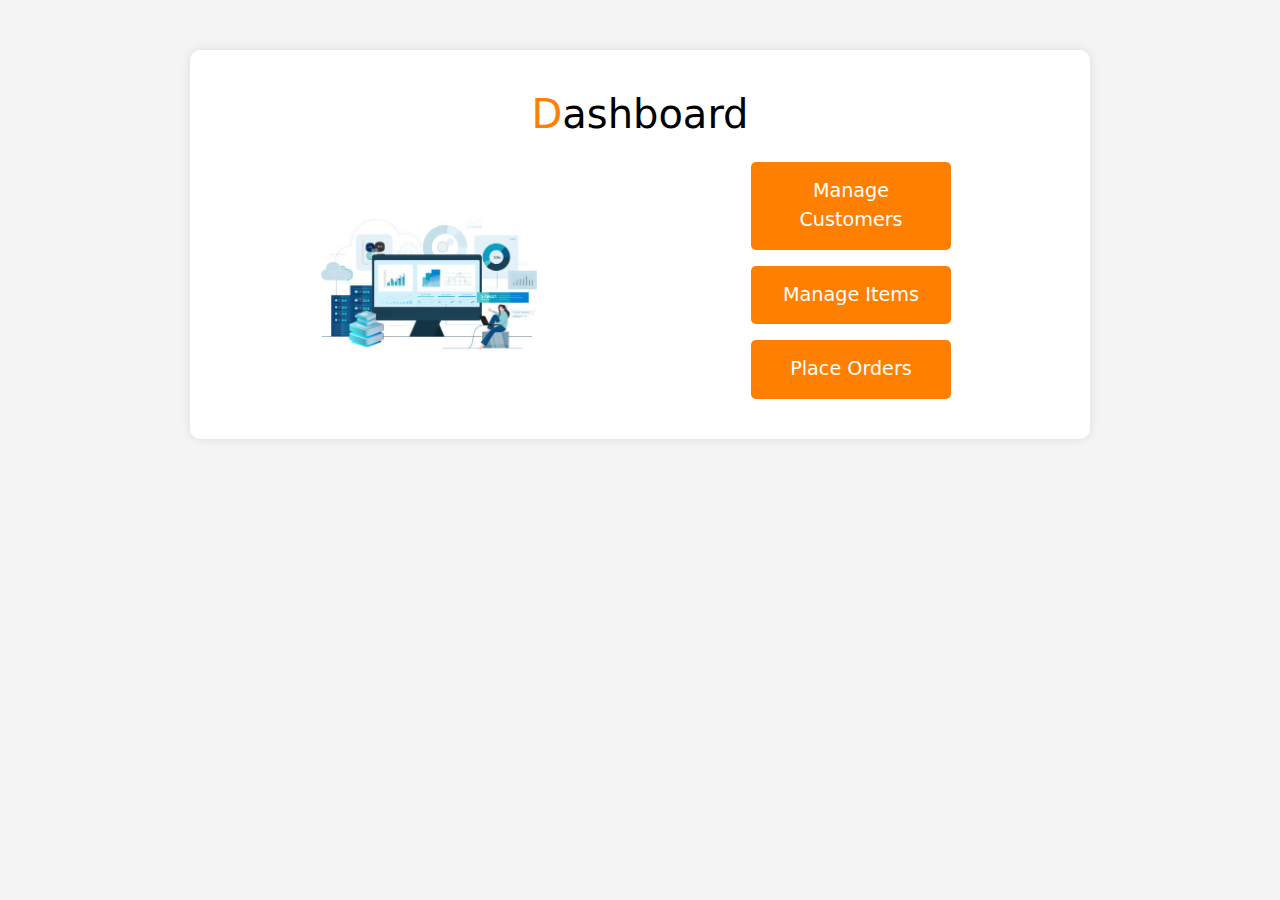
<file: idea/htmlfiles/dashbord.html>
<!DOCTYPE html>
<html lang="en">

<head>
    <meta charset="UTF-8">
    <meta name="viewport" content="width=device-width, initial-scale=1.0">
    <title>POS Dashboard</title>
    
  
    <link href="https://cdn.jsdelivr.net/npm/bootstrap@5.3.0/dist/css/bootstrap.min.css" rel="stylesheet">
    
      <style>
        body {
            background-color: #f4f4f4;
        }

        .dashboard {
            text-align: center;
            background-color: #fff;
            padding: 40px;
            border-radius: 10px;
            box-shadow: 0 0 10px rgba(0, 0, 0, 0.1);
            max-width: 900px;
            margin: 50px auto;
        }

        h1 {
            font-size: 2.5rem;
            color: #000;
        }

        .highlight {
            color: #FF7F00;
        }

        .action-btn {
            background-color: #FF7F00;
            color: white;
            border: none;
            padding: 15px 20px;
            font-size: 1.2rem;
            border-radius: 5px;
            cursor: pointer;
            width: 200px;
            transition: background-color 0.3s ease;
        }

        .action-btn:hover {
            background-color: #e67000;
            color: white;
        }

        .image-container img {
            width: 100%;
            max-width: 300px;
            height: auto;
        }

      
        @media (max-width: 768px) {
            .action-btn {
                width: 100%;
            }
        }
    </style>
</head>

<body>
    <div class="dashboard">
        <h1><span class="highlight">D</span>ashboard</h1>
        <div class="row align-items-center mt-4">
           
            <div class="col-md-6 mb-4 mb-md-0">
                <div class="image-container">
                    <img src="/images/dashboard.png" alt="Dashboard illustration" class="img-fluid">
                </div>
            </div>
           
            <div class="col-md-6">
                <div class="d-flex flex-column align-items-center gap-3">
                    <button class="action-btn btn">Manage Customers</button>
                    <button class="action-btn btn">Manage Items</button>
                    <button class="action-btn btn">Place Orders</button>
                </div>
            </div>
        </div>
    </div>

    <script src="https://cdn.jsdelivr.net/npm/bootstrap@5.3.0/dist/js/bootstrap.bundle.min.js"></script>
</body>

</html>
</file>
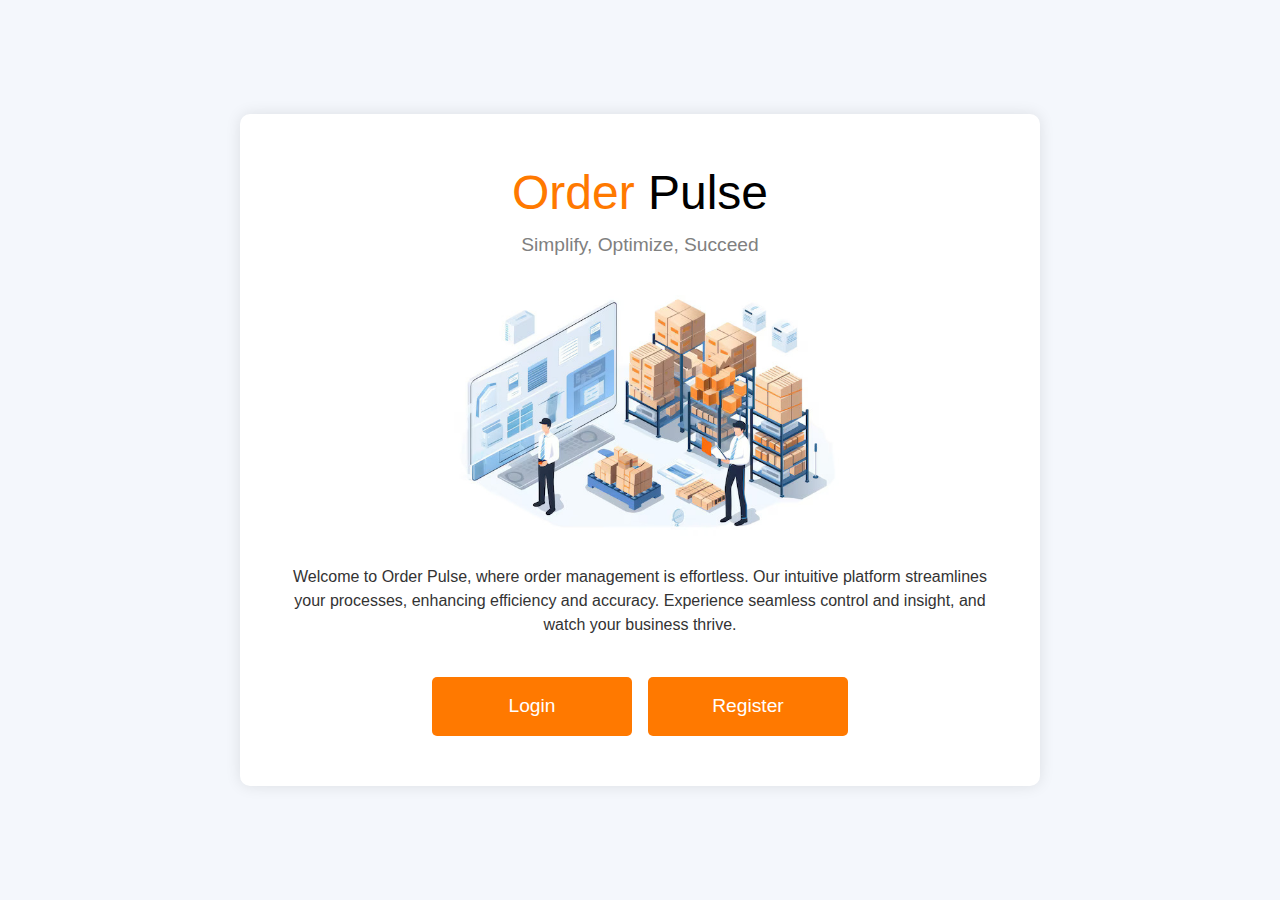
<file: idea/htmlfiles/fristpage.html>
<!DOCTYPE html>
<html lang="en">

<head>
    <meta charset="UTF-8">
    <meta name="viewport" content="width=device-width, initial-scale=1.0">
    <title>Order Pulse</title>

    <!-- Bootstrap CSS -->
    <link href="https://cdn.jsdelivr.net/npm/bootstrap@5.3.0/dist/css/bootstrap.min.css" rel="stylesheet">

    <!-- Custom Styles -->
    <style>
        body {
            background-color: #f4f7fc;
            font-family: Arial, sans-serif;
            height: 100vh;
            display: flex;
            justify-content: center;
            align-items: center;
        }

        .container-custom {
            text-align: center;
            background-color: white;
            padding: 50px;
            border-radius: 10px;
            box-shadow: 0 0 15px rgba(0, 0, 0, 0.1);
            max-width: 800px;
            width: 100%;
        }

        h1 {
            font-size: 3em;
            color: #000;
            margin-bottom: 10px;
        }

        .order {
            color: #ff7900; /* Orange */
        }

        .pulse {
            color: #000; /* Black */
        }

        .subtitle {
            font-size: 1.2em;
            color: gray;
            margin-bottom: 30px;
        }

        .description {
            font-size: 1em;
            color: #333;
            margin-bottom: 40px;
        }

        .btn-custom {
            background-color: #ff7900;
            color: white;
            border: none;
            padding: 15px 40px;
            border-radius: 5px;
            font-size: 1.2em;
            transition: background-color 0.3s;
            width: 200px;
            text-align: center;
        }

        .btn-custom:hover {
            background-color: #e66800;
            color: white;
        }

        /* Responsive Image */
        .image-section img {
            width: 100%;
            max-width: 400px;
            height: auto;
        }

        /* Media Queries for Additional Responsiveness */
        @media (max-width: 576px) {
            h1 {
                font-size: 2.5em;
            }

            .btn-custom {
                width: 100%;
                padding: 12px 20px;
                font-size: 1em;
            }
        }
    </style>
</head>

<body>
    <div class="container-custom">
        <div class="content">
            <h1><span class="order">Order</span> <span class="pulse">Pulse</span></h1>
            <p class="subtitle">Simplify, Optimize, Succeed</p>

            <div class="image-section mb-4">
                <img src="/images/firstPageImg.jpeg" alt="Order Management Illustration" class="img-fluid">
            </div>

            <p class="description">
                Welcome to Order Pulse, where order management is effortless. Our intuitive platform streamlines your processes, enhancing efficiency and accuracy. Experience seamless control and insight, and watch your business thrive.
            </p>

            <div class="d-flex justify-content-center gap-3">
                <a href="#" class="btn btn-custom">Login</a>
                <a href="#" class="btn btn-custom">Register</a>
            </div>
        </div>
    </div>

    <!-- Bootstrap JS Bundle (includes Popper) -->
    <script src="https://cdn.jsdelivr.net/npm/bootstrap@5.3.0/dist/js/bootstrap.bundle.min.js"></script>
</body>

</html>
</file>
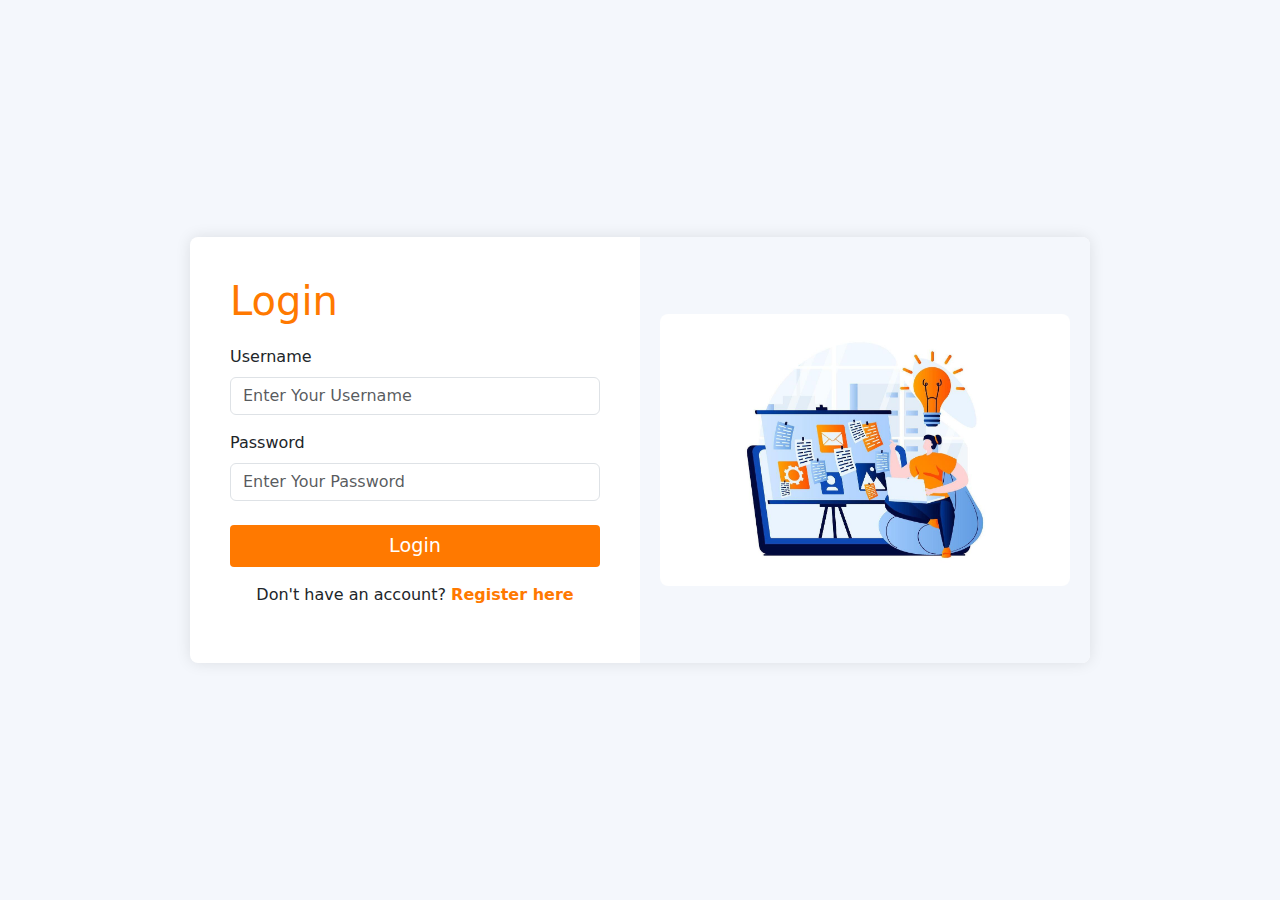
<file: idea/htmlfiles/Lgin.html>
<!DOCTYPE html>
<html lang="en">

<head>
    <meta charset="UTF-8">
    <meta name="viewport" content="width=device-width, initial-scale=1.0">
    <title>POS Login</title>

    <!-- Bootstrap CSS -->
    <link href="https://cdn.jsdelivr.net/npm/bootstrap@5.3.0/dist/css/bootstrap.min.css" rel="stylesheet">

    <!-- Custom Styles -->
    <style>
        body {
            background-color: #f4f7fc;
            height: 100vh;
            display: flex;
            justify-content: center;
            align-items: center;
        }

        .login-container {
            background-color: white;
            border-radius: 8px;
            box-shadow: 0 0 15px rgba(0, 0, 0, 0.1);
            overflow: hidden;
            max-width: 900px;
            width: 100%;
        }

        .login-form {
            padding: 40px;
        }

        .login-form h1 {
            font-size: 2.5rem;
            color: #ff7900;
            margin-bottom: 20px;
        }

        .input-group label {
            font-size: 1.1em;
            color: #333;
        }

        .login-btn {
            background-color: #ff7900;
            color: white;
            font-size: 1.2em;
            border-radius: 4px;
            transition: background-color 0.3s ease;
        }

        .login-btn:hover {
            background-color: #e66800;
        }

        .register-link {
            margin-top: 20px;
            text-align: center;
        }

        .register-link a {
            color: #ff7900;
            text-decoration: none;
            font-weight: bold;
        }

        .register-link a:hover {
            text-decoration: underline;
        }

        .login-image {
            background-color: #f4f7fc;
            display: flex;
            justify-content: center;
            align-items: center;
            padding: 20px;
        }

        .login-image img {
            max-width: 100%;
            height: auto;
            border-radius: 8px;
        }

        /* Responsive Adjustments */
        @media (max-width: 768px) {
            .login-container {
                flex-direction: column;
            }

            .login-image {
                padding: 10px;
            }

            .login-form {
                padding: 30px;
            }

            .login-form h1 {
                font-size: 2rem;
            }

            .login-btn {
                font-size: 1em;
                padding: 10px;
                width: 100%;
            }
        }
    </style>
</head>

<body>
    <div class="login-container d-flex flex-lg-row flex-column">
        <!-- Login Form Section -->
        <div class="login-form col-lg-6">
            <h1>Login</h1>
            <form>
                <div class="mb-3">
                    <label for="username" class="form-label">Username</label>
                    <input type="text" class="form-control" id="username" placeholder="Enter Your Username">
                </div>
                <div class="mb-4">
                    <label for="password" class="form-label">Password</label>
                    <input type="password" class="form-control" id="password" placeholder="Enter Your Password">
                </div>
                <button type="submit" class="btn login-btn w-100">Login</button>
            </form>
            <div class="register-link mt-3">
                <p>Don't have an account? <a href="#">Register here</a></p>
            </div>
        </div>

        <!-- Login Image Section -->
        <div class="login-image col-lg-6">
            <img src="/images/ui-ux-design-concept-with-people-scene-in-flat-cartoon-design-woman-designer-creates-user-interface-using-laptop-brainstorming-and-generating-new-ideas-illustration-visual-story-for-web-vector.jpg" alt="Login Illustration">
        </div>
    </div>

    <!-- Bootstrap JS Bundle (includes Popper) -->
    <script src="https://cdn.jsdelivr.net/npm/bootstrap@5.3.0/dist/js/bootstrap.bundle.min.js"></script>
</body>

</html>
</file>
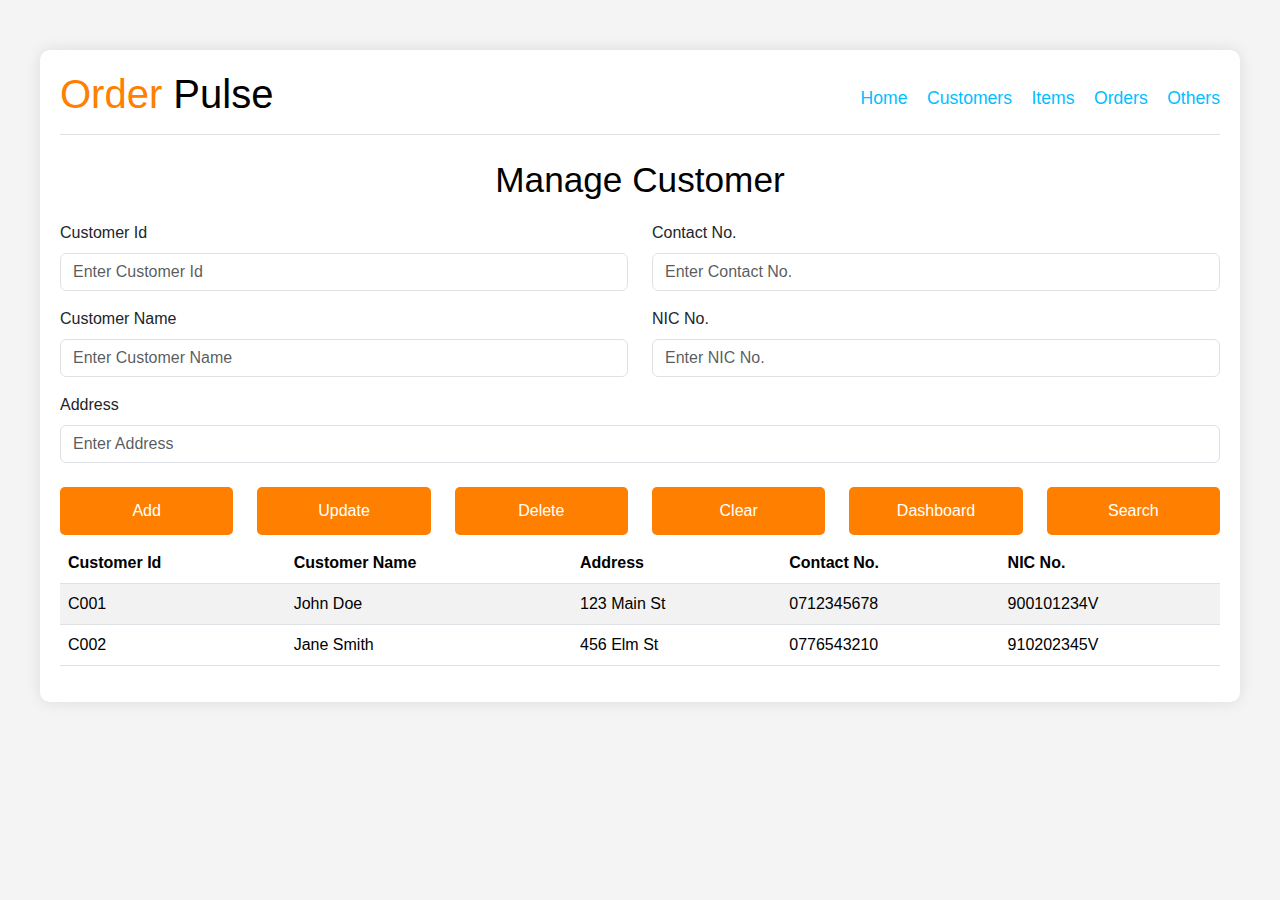
<file: idea/htmlfiles/managecustomer.html>
<!DOCTYPE html>
<html lang="en">

<head>
    <meta charset="UTF-8">
    <meta name="viewport" content="width=device-width, initial-scale=1.0">
    <title>Manage Customer - Order Pulse</title>

    <!-- Bootstrap CSS -->
    <link href="https://cdn.jsdelivr.net/npm/bootstrap@5.3.0/dist/css/bootstrap.min.css" rel="stylesheet">

    <!-- Custom Styles -->
    <style>
        body {
            background-color: #f4f4f4;
            font-family: Arial, sans-serif;
        }

        .container-custom {
            background-color: #fff;
            padding: 20px;
            border-radius: 10px;
            box-shadow: 0 0 15px rgba(0, 0, 0, 0.1);
            max-width: 1200px;
            margin: 50px auto;
        }

        h1 {
            font-size: 2.5rem;
            color: #000;
        }

        .highlight {
            color: #FF7F00;
        }

        nav a {
            margin-left: 15px;
            text-decoration: none;
            color: #00BFFF;
            font-size: 1.1rem;
        }

        main h2 {
            font-size: 2.2rem;
            color: #000;
            margin-bottom: 20px;
            text-align: center;
        }

        .action-btn {
            background-color: #FF7F00;
            color: white;
            border: none;
            padding: 12px 20px;
            font-size: 1rem;
            border-radius: 5px;
            cursor: pointer;
            transition: background-color 0.3s ease;
            width: 100%;
        }

        .action-btn:hover {
            background-color: #e67000;
        }

        /* Responsive Adjustments */
        @media (max-width: 768px) {
            nav a {
                margin-left: 10px;
                font-size: 1rem;
            }

            .action-btn {
                font-size: 0.9rem;
                padding: 10px 16px;
            }
        }
    </style>
</head>

<body>
    <div class="container-custom">
        <!-- *** Header Section *** -->
        <header class="d-flex justify-content-between align-items-center border-bottom pb-2 mb-4">
            <h1><span class="highlight">Order</span> Pulse</h1>
            <nav>
                <a href="#">Home</a>
                <a href="#">Customers</a>
                <a href="#">Items</a>
                <a href="#">Orders</a>
                <a href="#">Others</a>
            </nav>
        </header>

        <!-- *** Main Content *** -->
        <main>
            <h2>Manage Customer</h2>

            <!-- *** Form Section *** -->
            <div class="form-container">
                <form>
                    <div class="row mb-3">
                        <div class="col-md-6 mb-3 mb-md-0">
                            <label for="customerId" class="form-label">Customer Id</label>
                            <input type="text" class="form-control" id="customerId" placeholder="Enter Customer Id">
                        </div>
                        <div class="col-md-6">
                            <label for="contactNo" class="form-label">Contact No.</label>
                            <input type="text" class="form-control" id="contactNo" placeholder="Enter Contact No.">
                        </div>
                    </div>
                    <div class="row mb-3">
                        <div class="col-md-6 mb-3 mb-md-0">
                            <label for="customerName" class="form-label">Customer Name</label>
                            <input type="text" class="form-control" id="customerName" placeholder="Enter Customer Name">
                        </div>
                        <div class="col-md-6">
                            <label for="nicNo" class="form-label">NIC No.</label>
                            <input type="text" class="form-control" id="nicNo" placeholder="Enter NIC No.">
                        </div>
                    </div>
                    <div class="mb-4">
                        <label for="address" class="form-label">Address</label>
                        <input type="text" class="form-control" id="address" placeholder="Enter Address">
                    </div>

                    <!-- *** Button Group *** -->
                    <div class="row button-group">
                        <div class="col-6 col-md-2 mb-2">
                            <button type="button" class="btn action-btn">Add</button>
                        </div>
                        <div class="col-6 col-md-2 mb-2">
                            <button type="button" class="btn action-btn">Update</button>
                        </div>
                        <div class="col-6 col-md-2 mb-2">
                            <button type="button" class="btn action-btn">Delete</button>
                        </div>
                        <div class="col-6 col-md-2 mb-2">
                            <button type="button" class="btn action-btn">Clear</button>
                        </div>
                        <div class="col-6 col-md-2 mb-2">
                            <button type="button" class="btn action-btn">Dashboard</button>
                        </div>
                        <div class="col-6 col-md-2 mb-2">
                            <button type="button" class="btn action-btn">Search</button>
                        </div>
                    </div>
                </form>
            </div>

            <!-- *** Table Section *** -->
            <div class="table-responsive">
                <table class="table table-striped">
                    <thead>
                        <tr>
                            <th>Customer Id</th>
                            <th>Customer Name</th>
                            <th>Address</th>
                            <th>Contact No.</th>
                            <th>NIC No.</th>
                        </tr>
                    </thead>
                    <tbody>
                        <!-- Add table rows dynamically as needed -->
                        <tr>
                            <td>C001</td>
                            <td>John Doe</td>
                            <td>123 Main St</td>
                            <td>0712345678</td>
                            <td>900101234V</td>
                        </tr>
                        <tr>
                            <td>C002</td>
                            <td>Jane Smith</td>
                            <td>456 Elm St</td>
                            <td>0776543210</td>
                            <td>910202345V</td>
                        </tr>
                        <!-- More rows... -->
                    </tbody>
                </table>
            </div>
        </main>
    </div>

    <!-- Bootstrap JS Bundle (includes Popper) -->
    <script src="https://cdn.jsdelivr.net/npm/bootstrap@5.3.0/dist/js/bootstrap.bundle.min.js"></script>
</body>

</html>
</file>
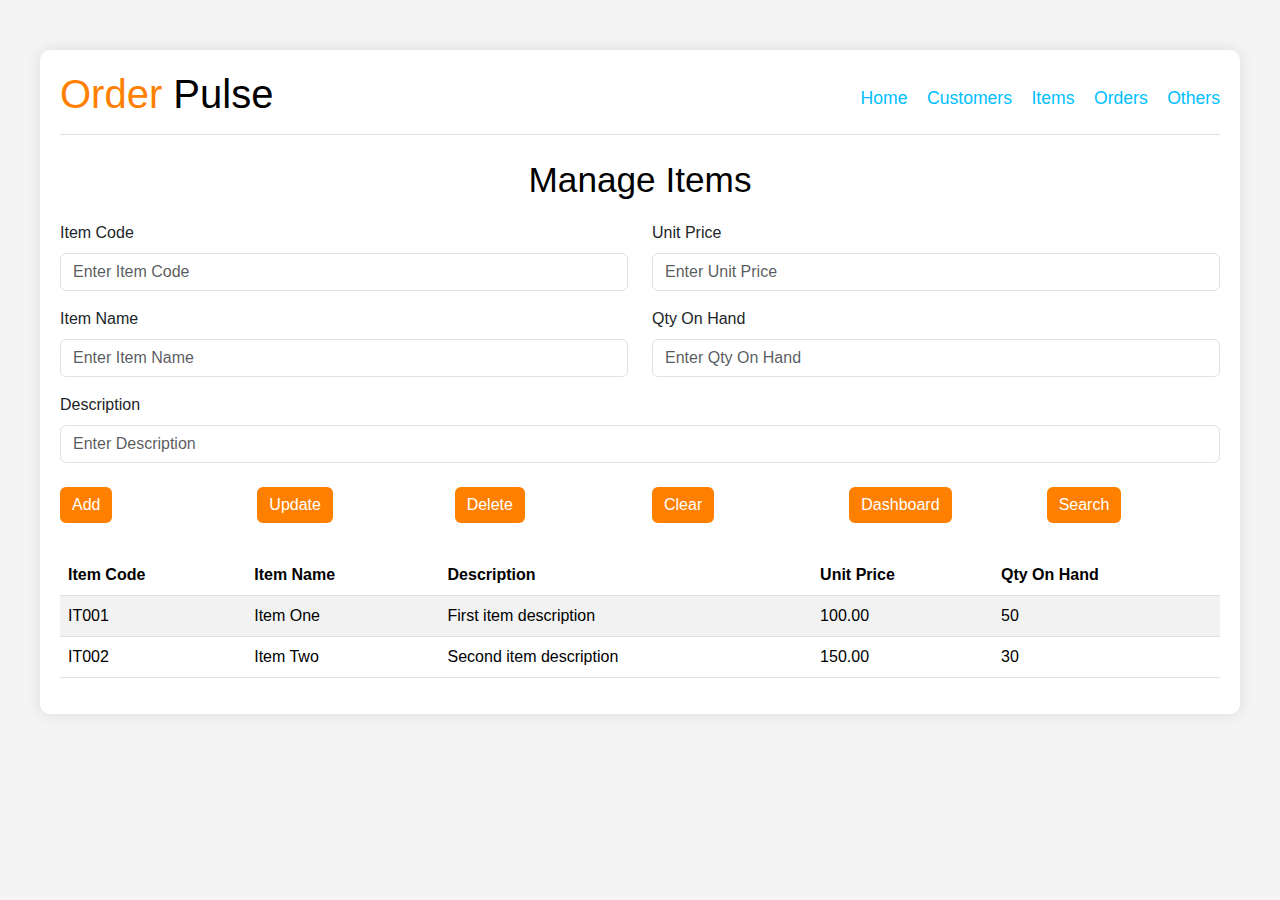
<file: idea/htmlfiles/manageitem.html>
<!DOCTYPE html>
<html lang="en">

<head>
    <meta charset="UTF-8">
    <meta name="viewport" content="width=device-width, initial-scale=1.0">
    <title>Manage Item - Order Pulse</title>

    <!-- Bootstrap CSS -->
    <link href="https://cdn.jsdelivr.net/npm/bootstrap@5.3.0/dist/css/bootstrap.min.css" rel="stylesheet">

    <style>
        body {
            background-color: #f4f4f4;
            font-family: Arial, sans-serif;
        }

        .container-custom {
            background-color: #fff;
            padding: 20px;
            border-radius: 10px;
            box-shadow: 0 0 15px rgba(0, 0, 0, 0.1);
            max-width: 1200px;
            margin: 50px auto;
        }

        h1 {
            font-size: 2.5rem;
            color: #000;
        }

        .highlight {
            color: #FF7F00;
        }

        nav a {
            margin-left: 15px;
            text-decoration: none;
            color: #00BFFF;
            font-size: 1.1rem;
        }

        main h2 {
            font-size: 2.2rem;
            color: #000;
            margin-bottom: 20px;
            text-align: center;
        }

        .action-btn {
            background-color: #FF7F00;
            color: white;
            border: none;
            transition: background-color 0.3s ease;
        }

        .action-btn:hover {
            background-color: #e67000;
        }
    </style>
</head>

<body>
    <div class="container-custom">
        <!-- Header Section -->
        <header class="d-flex justify-content-between align-items-center border-bottom pb-2 mb-4">
            <h1><span class="highlight">Order</span> Pulse</h1>
            <nav>
                <a href="#">Home</a>
                <a href="#">Customers</a>
                <a href="#">Items</a>
                <a href="#">Orders</a>
                <a href="#">Others</a>
            </nav>
        </header>

        <!-- Main Content -->
        <main>
            <h2>Manage Items</h2>
            <div class="form-container mb-4">
                <form>
                    <div class="row mb-3">
                        <div class="col-md-6 mb-3 mb-md-0">
                            <label for="itemCode" class="form-label">Item Code</label>
                            <input type="text" class="form-control" id="itemCode" placeholder="Enter Item Code">
                        </div>
                        <div class="col-md-6">
                            <label for="unitPrice" class="form-label">Unit Price</label>
                            <input type="text" class="form-control" id="unitPrice" placeholder="Enter Unit Price">
                        </div>
                    </div>
                    <div class="row mb-3">
                        <div class="col-md-6 mb-3 mb-md-0">
                            <label for="itemName" class="form-label">Item Name</label>
                            <input type="text" class="form-control" id="itemName" placeholder="Enter Item Name">
                        </div>
                        <div class="col-md-6">
                            <label for="qtyOnHand" class="form-label">Qty On Hand</label>
                            <input type="text" class="form-control" id="qtyOnHand" placeholder="Enter Qty On Hand">
                        </div>
                    </div>
                    <div class="mb-4">
                        <label for="description" class="form-label">Description</label>
                        <input type="text" class="form-control" id="description" placeholder="Enter Description">
                    </div>

                    <!-- Button Group -->
                    <div class="row">
                        <div class="col-6 col-md-2 mb-2">
                            <button type="button" class="btn action-btn">Add</button>
                        </div>
                        <div class="col-6 col-md-2 mb-2">
                            <button type="button" class="btn action-btn">Update</button>
                        </div>
                        <div class="col-6 col-md-2 mb-2">
                            <button type="button" class="btn action-btn">Delete</button>
                        </div>
                        <div class="col-6 col-md-2 mb-2">
                            <button type="button" class="btn action-btn">Clear</button>
                        </div>
                        <div class="col-6 col-md-2 mb-2">
                            <button type="button" class="btn action-btn">Dashboard</button>
                        </div>
                        <div class="col-6 col-md-2 mb-2">
                            <button type="button" class="btn action-btn">Search</button>
                        </div>
                    </div>
                </form>
            </div>

            <!-- Table Section -->
            <div class="table-responsive">
                <table class="table table-striped">
                    <thead>
                        <tr>
                            <th>Item Code</th>
                            <th>Item Name</th>
                            <th>Description</th>
                            <th>Unit Price</th>
                            <th>Qty On Hand</th>
                        </tr>
                    </thead>
                    <tbody>
                        <!-- Add table rows dynamically as needed -->
                        <tr>
                            <td>IT001</td>
                            <td>Item One</td>
                            <td>First item description</td>
                            <td>100.00</td>
                            <td>50</td>
                        </tr>
                        <tr>
                            <td>IT002</td>
                            <td>Item Two</td>
                            <td>Second item description</td>
                            <td>150.00</td>
                            <td>30</td>
                        </tr>
                        <!-- More rows as needed -->
                    </tbody>
                </table>
            </div>
        </main>
    </div>

    <!-- Bootstrap JS Bundle (includes Popper) -->
    <script src="https://cdn.jsdelivr.net/npm/bootstrap@5.3.0/dist/js/bootstrap.bundle.min.js"></script>
</body>

</html>
</file>
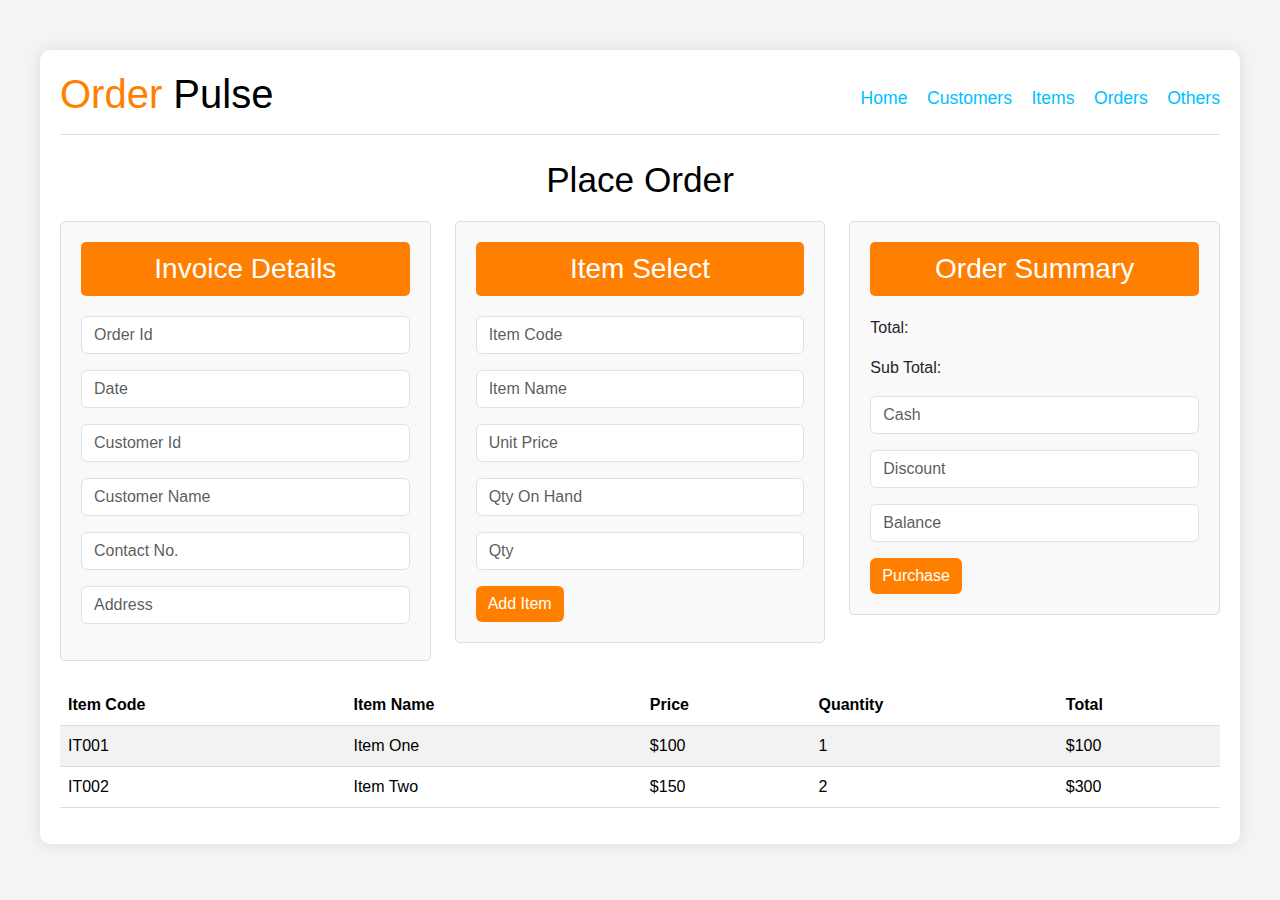
<file: idea/htmlfiles/placeorder.html>
<!DOCTYPE html>
<html lang="en">

<head>
    <meta charset="UTF-8">
    <meta name="viewport" content="width=device-width, initial-scale=1.0">
    <title>Place Order - Order Pulse</title>
    
    <!-- Bootstrap CSS -->
    <link href="https://cdn.jsdelivr.net/npm/bootstrap@5.3.0/dist/css/bootstrap.min.css" rel="stylesheet">

    <style>
        body {
            background-color: #f4f4f4;
            font-family: Arial, sans-serif;
        }

        .container-custom {
            background-color: #fff;
            padding: 20px;
            border-radius: 10px;
            box-shadow: 0 0 15px rgba(0, 0, 0, 0.1);
            max-width: 1200px;
            margin: 50px auto;
        }

        h1 {
            font-size: 2.5rem;
            color: #000;
        }

        .highlight {
            color: #FF7F00;
        }

        nav a {
            margin-left: 15px;
            text-decoration: none;
            color: #00BFFF;
            font-size: 1.1rem;
        }

        main h2 {
            font-size: 2.2rem;
            color: #000;
            margin-bottom: 20px;
            text-align: center;
        }

        .invoice-details, .item-select, .order-summary {
            background-color: #f9f9f9;
            padding: 20px;
            border-radius: 5px;
            border: 1px solid #ddd;
        }

        h3 {
            background-color: #FF7F00;
            color: white;
            padding: 10px;
            margin-bottom: 20px;
            border-radius: 5px;
            text-align: center;
        }

        .action-btn {
            background-color: #FF7F00;
            color: white;
            border: none;
            transition: background-color 0.3s ease;
        }

        .action-btn:hover {
            background-color: #e67000;
        }

        table {
            width: 100%;
            border-collapse: collapse;
            margin-top: 20px;
        }

        table th, table td {
            padding: 12px;
            text-align: left;
            border-bottom: 1px solid #ddd;
        }

        table th {
            background-color: #FF7F00;
            color: white;
        }

        table tbody tr:nth-child(even) {
            background-color: #f2f2f2;
        }
    </style>
</head>

<body>
    <div class="container-custom">
        <!-- Header Section -->
        <header class="d-flex justify-content-between align-items-center border-bottom pb-2 mb-4">
            <h1><span class="highlight">Order</span> Pulse</h1>
            <nav>
                <a href="#">Home</a>
                <a href="#">Customers</a>
                <a href="#">Items</a>
                <a href="#">Orders</a>
                <a href="#">Others</a>
            </nav>
        </header>

        <!-- Main Content -->
        <main>
            <h2>Place Order</h2>
            <div class="row mb-4">
                <!-- Invoice Details -->
                <div class="col-md-4">
                    <div class="invoice-details">
                        <h3>Invoice Details</h3>
                        <div class="mb-3">
                            <input type="text" class="form-control" placeholder="Order Id">
                        </div>
                        <div class="mb-3">
                            <input type="text" class="form-control" placeholder="Date">
                        </div>
                        <div class="mb-3">
                            <input type="text" class="form-control" placeholder="Customer Id">
                        </div>
                        <div class="mb-3">
                            <input type="text" class="form-control" placeholder="Customer Name">
                        </div>
                        <div class="mb-3">
                            <input type="text" class="form-control" placeholder="Contact No.">
                        </div>
                        <div class="mb-3">
                            <input type="text" class="form-control" placeholder="Address">
                        </div>
                    </div>
                </div>

                <!-- Item Select -->
                <div class="col-md-4">
                    <div class="item-select">
                        <h3>Item Select</h3>
                        <div class="mb-3">
                            <input type="text" class="form-control" placeholder="Item Code">
                        </div>
                        <div class="mb-3">
                            <input type="text" class="form-control" placeholder="Item Name">
                        </div>
                        <div class="mb-3">
                            <input type="text" class="form-control" placeholder="Unit Price">
                        </div>
                        <div class="mb-3">
                            <input type="text" class="form-control" placeholder="Qty On Hand">
                        </div>
                        <div class="mb-3">
                            <input type="text" class="form-control" placeholder="Qty">
                        </div>
                        <button class="btn action-btn">Add Item</button>
                    </div>
                </div>

                <!-- Order Summary -->
                <div class="col-md-4">
                    <div class="order-summary">
                        <h3>Order Summary</h3>
                        <p>Total:</p>
                        <p>Sub Total:</p>
                        <div class="mb-3">
                            <input type="text" class="form-control" placeholder="Cash">
                        </div>
                        <div class="mb-3">
                            <input type="text" class="form-control" placeholder="Discount">
                        </div>
                        <div class="mb-3">
                            <input type="text" class="form-control" placeholder="Balance">
                        </div>
                        <button class="btn action-btn">Purchase</button>
                    </div>
                </div>
            </div>

          
            <table class="table table-striped">
                <thead>
                    <tr>
                        <th>Item Code</th>
                        <th>Item Name</th>
                        <th>Price</th>
                        <th>Quantity</th>
                        <th>Total</th>
                    </tr>
                </thead>
                <tbody>
                    <tr>
                        <td>IT001</td>
                        <td>Item One</td>
                        <td>$100</td>
                        <td>1</td>
                        <td>$100</td>
                    </tr>
                    <tr>
                        <td>IT002</td>
                        <td>Item Two</td>
                        <td>$150</td>
                        <td>2</td>
                        <td>$300</td>
                    </tr>
                </tbody>
            </table>
        </main>
    </div>

    <!-- Bootstrap JS Bundle (includes Popper) -->
    <script src="https://cdn.jsdelivr.net/npm/bootstrap@5.3.0/dist/js/bootstrap.bundle.min.js"></script>
</body>

</html>
</file>
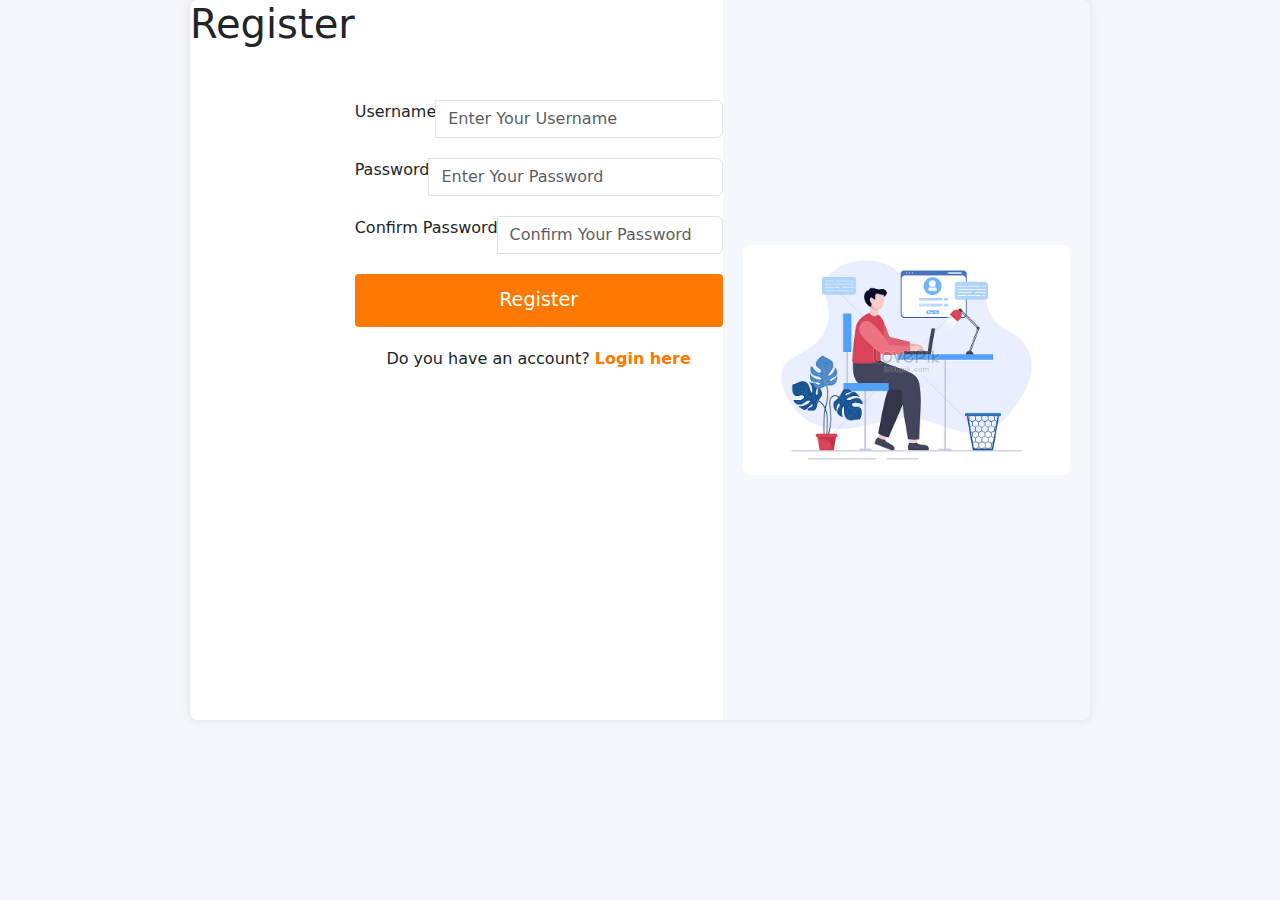
<file: idea/htmlfiles/register.html>
<!DOCTYPE html>
<html lang="en">

<head>
    <meta charset="UTF-8">
    <meta name="viewport" content="width=device-width, initial-scale=1.0">
    <title>Register - POS</title>
    
    <!-- Bootstrap CSS -->
    <link href="https://cdn.jsdelivr.net/npm/bootstrap@5.3.0/dist/css/bootstrap.min.css" rel="stylesheet">
    
    <style>
        body {
            background-color: #f4f7fc;
        }

        .register-container {
            max-width: 900px;
            width: 100%;
            background-color: white;
            border-radius: 8px;
            box-shadow: 0 0 10px rgba(0, 0, 0, 0.1);
            overflow: hidden;
            margin: auto;
            display: flex;
            height: 80vh;
        }

        .register-form {
            flex: 1;
            padding: 40px;
        }

        .register-form h1 {
            font-size: 2.5em;
            color: #ff7900;
            margin-bottom: 20px;
        }

        .input-group {
            margin-bottom: 20px;
        }

        .register-btn {
            width: 100%;
            padding: 12px;
            background-color: #ff7900;
            border: none;
            color: white;
            font-size: 1.2em;
            border-radius: 4px;
            cursor: pointer;
            transition: background-color 0.3s ease;
        }

        .register-btn:hover {
            background-color: #e66800;
        }

        .login-link {
            margin-top: 20px;
            text-align: center;
        }

        .login-link a {
            color: #ff7900;
            text-decoration: none;
            font-weight: bold;
        }

        .login-link a:hover {
            text-decoration: underline;
        }

        .register-image {
            flex: 1;
            background-color: #f4f7fc;
            display: flex;
            justify-content: center;
            align-items: center;
            padding: 20px;
        }

        .register-image img {
            max-width: 100%;
            height: auto;
            border-radius: 8px;
        }
        #sec{
            position: relative;
            top: 100px;
        }
    </style>
</head>

<body>
    <div class="register-container">
        <h1><span class="register-title">Register</span></h1>
        <section id="sec">
            <form>
                <div class="input-group">
                    <label for="username" class="form-label">Username</label>
                    <input type="text" id="username" class="form-control" placeholder="Enter Your Username">
                </div>
                <div class="input-group">
                    <label for="password" class="form-label">Password</label>
                    <input type="password" id="password" class="form-control" placeholder="Enter Your Password">
                </div>
                <div class="input-group">
                    <label for="confirm-password" class="form-label">Confirm Password</label>
                    <input type="password" id="confirm-password" class="form-control" placeholder="Confirm Your Password">
                </div>
                <button type="submit" class="register-btn">Register</button>
            </form>
            <div class="login-link">
                <p>Do you have an account? <a href="#">Login here</a></p>
            </div>

        </section>
            
        <div class="register-image">
            <img src="/images/login.png" alt="Registration Illustration">
        </div>
    </div>

    <script src="https://cdn.jsdelivr.net/npm/bootstrap@5.3.0/dist/js/bootstrap.bundle.min.js"></script>
</body>

</html>
</file>
